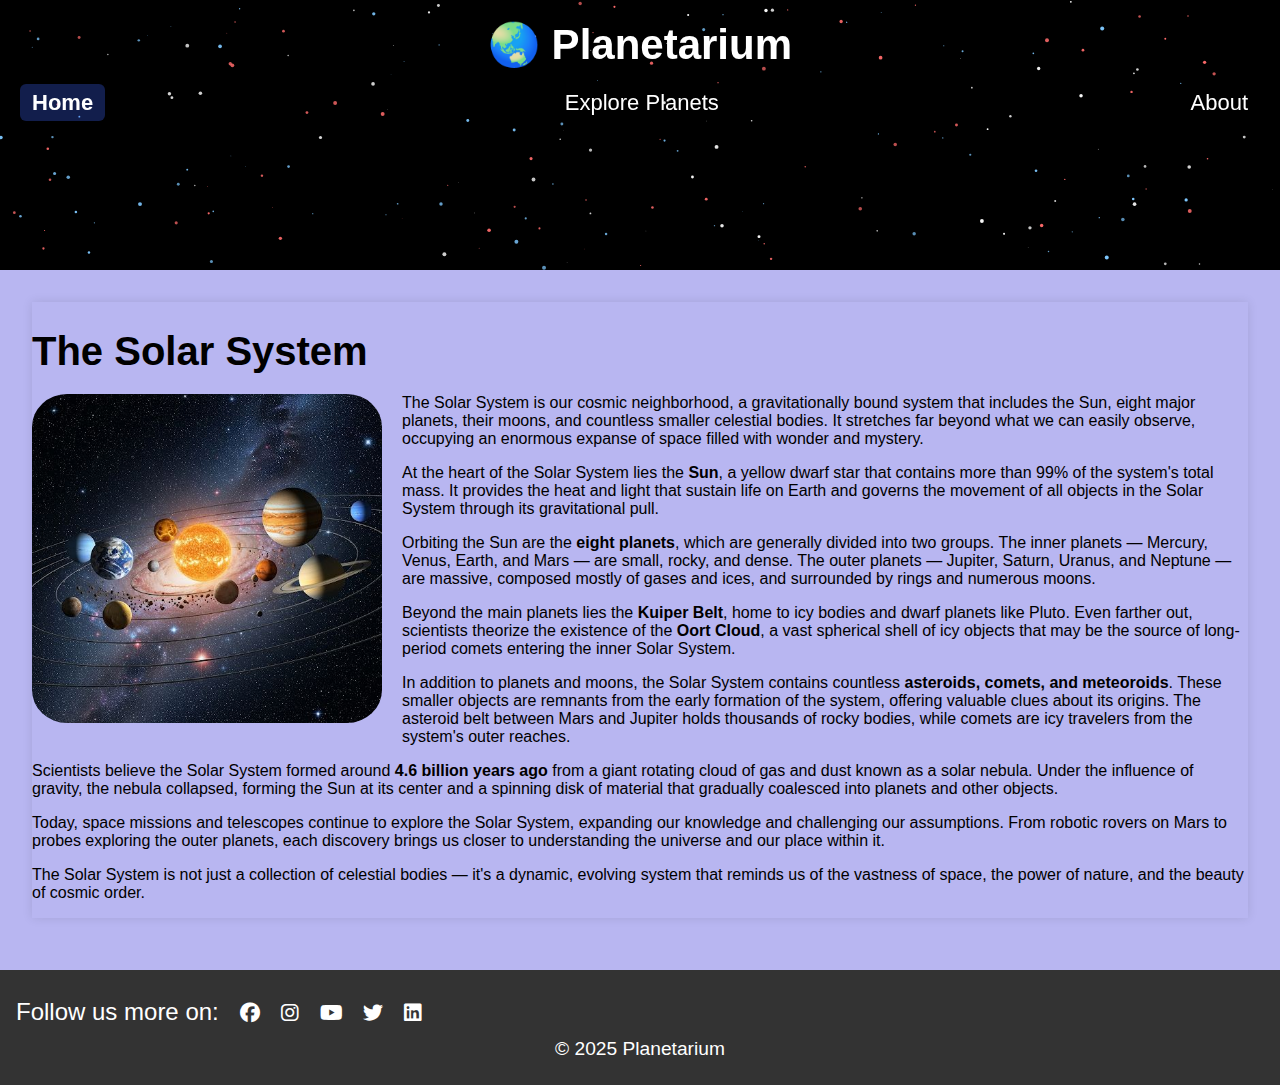
<file: index.html>
<!DOCTYPE html>
<html lang="en">

<head>
    <meta charset="UTF-8" />
    <meta name="viewport" content="width=device-width, initial-scale=1.0" />
    <title>Planetarium</title>
    <link rel="stylesheet" href="https://cdnjs.cloudflare.com/ajax/libs/font-awesome/6.5.0/css/all.min.css" />
    <link rel="stylesheet" href="Navigation.css" />
    <style>
        main {
            display: flex;
            flex-direction: column;
            align-items: center;
            padding: 2em;
        }

        section {
            position: relative;
            width: fit-content;
            margin-bottom: 20px;
            box-shadow: 0 0 10px rgba(0, 0, 0, 0.1);
        }

        .solar-image {
            border-radius: 10%;
            overflow: hidden;
            float: left;
            margin: 0 20px 20px 0;
            width: 350px;
            height: auto;
            max-width: 100%;
        }

        footer {
            background-color: #333;
            color: #fff;
            padding: 1em;
            text-align: center;
            clear: both;
        }
    </style>
</head>

<body>
    <header>
        <canvas id="starCanvas" aria-hidden="true"></canvas>
        <h1>🌏 Planetarium</h1>

        <nav>
            <ul class="left-list">
                <li><a class="active" href="#">Home</a></li>
            </ul>
            <ul class="center-list">
                <li><a href="Explore.html">Explore Planets</a></li>
            </ul>
            <ul class="right-list">
                <li><a href="About.html">About</a></li>
            </ul>
        </nav>
    </header>

    <main>
        <section>
            <h1 style="font-size: 2.5rem; margin-bottom: 20px">The Solar System</h1>
            <img src="Solar System.JPG" alt="Solar System" class="solar-image" />

            <article>
                <p>
                    The Solar System is our cosmic neighborhood, a gravitationally bound
                    system that includes the Sun, eight major planets, their moons, and
                    countless smaller celestial bodies. It stretches far beyond what we
                    can easily observe, occupying an enormous expanse of space filled
                    with wonder and mystery.
                </p>

                <p>
                    At the heart of the Solar System lies the <strong>Sun</strong>, a
                    yellow dwarf star that contains more than 99% of the system's total
                    mass. It provides the heat and light that sustain life on Earth and
                    governs the movement of all objects in the Solar System through its
                    gravitational pull.
                </p>

                <p>
                    Orbiting the Sun are the <strong>eight planets</strong>, which are
                    generally divided into two groups. The inner planets — Mercury,
                    Venus, Earth, and Mars — are small, rocky, and dense. The outer
                    planets — Jupiter, Saturn, Uranus, and Neptune — are massive,
                    composed mostly of gases and ices, and surrounded by rings and
                    numerous moons.
                </p>

                <p>
                    Beyond the main planets lies the <strong>Kuiper Belt</strong>, home
                    to icy bodies and dwarf planets like Pluto. Even farther out,
                    scientists theorize the existence of the
                    <strong>Oort Cloud</strong>, a vast spherical shell of icy objects
                    that may be the source of long-period comets entering the inner
                    Solar System.
                </p>

                <p>
                    In addition to planets and moons, the Solar System contains
                    countless
                    <strong>asteroids, comets, and meteoroids</strong>. These smaller
                    objects are remnants from the early formation of the system,
                    offering valuable clues about its origins. The asteroid belt between
                    Mars and Jupiter holds thousands of rocky bodies, while comets are
                    icy travelers from the system's outer reaches.
                </p>

                <p>
                    Scientists believe the Solar System formed around
                    <strong>4.6 billion years ago</strong> from a giant rotating cloud
                    of gas and dust known as a solar nebula. Under the influence of
                    gravity, the nebula collapsed, forming the Sun at its center and a
                    spinning disk of material that gradually coalesced into planets and
                    other objects.
                </p>

                <p>
                    Today, space missions and telescopes continue to explore the Solar
                    System, expanding our knowledge and challenging our assumptions.
                    From robotic rovers on Mars to probes exploring the outer planets,
                    each discovery brings us closer to understanding the universe and
                    our place within it.
                </p>

                <p>
                    The Solar System is not just a collection of celestial bodies — it's
                    a dynamic, evolving system that reminds us of the vastness of space,
                    the power of nature, and the beauty of cosmic order.
                </p>
            </article>
        </section>
    </main>

    <footer>
        <p style="text-align: left; font-size: 1.5em">
            Follow us more on:
            <a href="https://facebook.com" target="_blank" style="color: white; margin-left: 15px; text-decoration: none">
                <i class="fab fa-facebook"></i>
            </a>
            <a href="https://instagram.com" target="_blank" style="color: white; margin-left: 15px; text-decoration: none">
                <i class="fab fa-instagram"></i>
            </a>
            <a href="https://youtube.com" target="_blank" style="color: white; margin-left: 15px; text-decoration: none">
                <i class="fab fa-youtube"></i>
            </a>
            <a href="https://x.com" target="_blank" style="color: white; margin-left: 15px; text-decoration: none">
                <i class="fab fa-twitter"></i>
            </a>
            <a href="https://linkedin.com" target="_blank" style="color: white; margin-left: 15px; text-decoration: none">
                <i class="fab fa-linkedin"></i>
            </a>
        </p>
        <p style="font-size: larger">&copy; 2025 Planetarium</p>
    </footer>

    <script type="module" src="stars.js"></script>
</body>

</html>
</file>
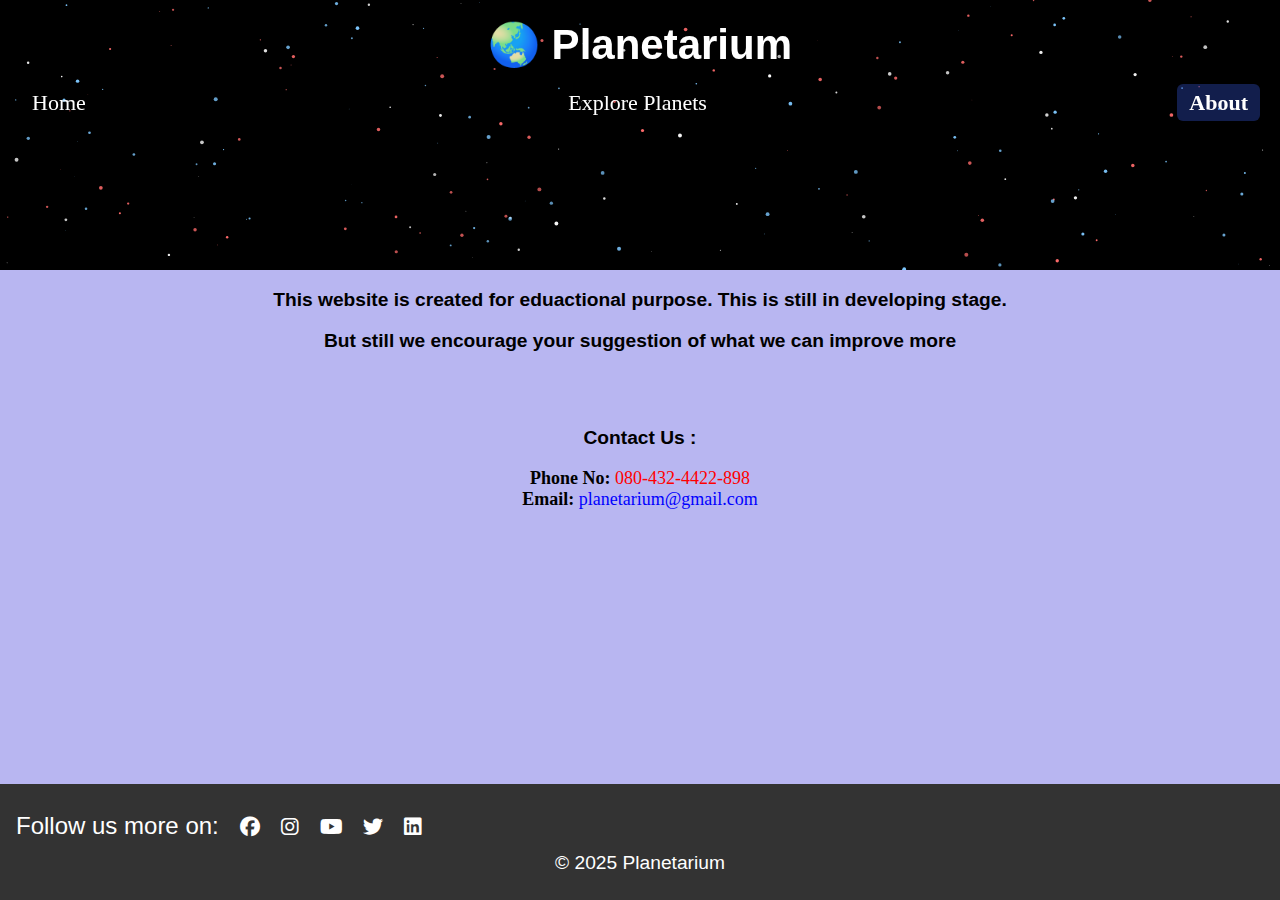
<file: About.html>
<!DOCTYPE html>
<html lang="en">

<head>
    <meta charset="UTF-8" />
    <meta name="viewport" content="width=device-width, initial-scale=1.0" />
    <title>About Planetarium</title>
    <link rel="stylesheet" href="https://cdnjs.cloudflare.com/ajax/libs/font-awesome/6.5.0/css/all.min.css" />
    <link rel="stylesheet" href="Navigation.css" />
    <style>
        html,
        body {
            height: 100%;
            margin: 0;
            padding: 0;
            display: flex;
            flex-direction: column;
        }

        p,
        li {
            text-align: center;
        }

        main,
        section {
            flex: 1;
        }

        li {
            font-family: arial rounded mt !important;
            font-size: large;
        }

        blockquote {
            font-weight: bold;
            font-size: larger;
        }

        footer {
            background-color: #333;
            color: #fff;
            padding: 1em;
            text-align: center;
            clear: both;
        }
    </style>
</head>

<body>
    <header>
        <h1>🌏 Planetarium</h1>

        <nav>
            <ul class="left-list">
                <li><a href="index.html">Home</a></li>
            </ul>
            <ul class="center-list">
                <li><a href="Explore.html">Explore Planets</a></li>
            </ul>
            <ul class="right-list">
                <li><a class="active" href="#">About</a></li>
            </ul>
        </nav>
    </header>

    <main>
        <section>
            <blockquote>
                <p>
                    This website is created for eduactional purpose. This is still in
                    developing stage.
                </p>
                <p>
                    But still we encourage your suggestion of what we can improve more
                </p>
            </blockquote>
            <br /><br />
            <p style="font-weight: bold; font-size: larger">Contact Us :</p>
            <ul style="list-style: none; padding: 0">
                <li>
                    <span style="font-weight: bold">Phone No:</span>
                    <a href="tel:0804324422898" style="color: red; text-decoration: none">080-432-4422-898</a>
                </li>
                <li>
                    <span style="font-weight: bold">Email:</span>
                    <a href="mailto:planetarium@gmail.com" style="color: blue; text-decoration: none">planetarium@gmail.com</a>
                </li>
            </ul>
        </section>
    </main>

    <footer>
        <p style="text-align: left; font-size: 1.5em">
            Follow us more on:
            <a href="https://facebook.com" target="_blank" style="color: white; margin-left: 15px; text-decoration: none">
                <i class="fab fa-facebook"></i>
            </a>
            <a href="https://instagram.com" target="_blank" style="color: white; margin-left: 15px; text-decoration: none">
                <i class="fab fa-instagram"></i>
            </a>
            <a href="https://youtube.com" target="_blank" style="color: white; margin-left: 15px; text-decoration: none">
                <i class="fab fa-youtube"></i>
            </a>
            <a href="https://x.com" target="_blank" style="color: white; margin-left: 15px; text-decoration: none">
                <i class="fab fa-twitter"></i>
            </a>
            <a href="https://linkedin.com" target="_blank" style="color: white; margin-left: 15px; text-decoration: none">
                <i class="fab fa-linkedin"></i>
            </a>
        </p>
        <p style="font-size: larger">&copy; 2025 Planetarium</p>
    </footer>
    <script type="module" src="stars.js"></script>
</body>

</html>
</file>
<file: Navigation.css>
/* Global Page Defaults */
body {
  background-color: #b8b6f1;
  font-family: Arial, sans-serif;
  margin: 0;
  padding: 0;
}

/* ---------- HEADER ---------- */
header {
  background-color: black;
  position: relative;
  height: 30vh;
  min-height: 150px;
  color: #fff;
  text-align: center;
  overflow: hidden;
}

header h1 {
  font-size: clamp(24px, 4vw, 42px);
  line-height: 1.2;
  margin: 20px 0 10px 0;
  position: relative;
  z-index: 2;
}

#starCanvas {
  position: absolute;
  top: 0;
  left: 0;
  width: 100%;
  height: 100%;
  display: block;
  z-index: 1;
}

/* ---------- NAVIGATION ---------- */
nav {
  display: flex;
  justify-content: space-between;
  align-items: center;
  position: relative;
  z-index: 2;
  padding: 10px 20px;
}

nav ul {
  display: flex;
  margin: 0;
  padding: 0;
  list-style: none;
  gap: 15px;
}

nav li {
  margin: 0;
}

nav a {
  font-size: clamp(16px, 2vw, 22px);
  text-decoration: none;
  color: white;
  padding: 6px 12px;
  border-radius: 6px;
  transition: background 0.3s ease;
}

nav a:hover {
  background-color: rgba(59, 101, 251, 0.4);
}

nav a.active {
  font-weight: bold;
  background-color: rgba(59, 101, 251, 0.3);
  color: #fff;
}

.center-list {
  margin: 0 auto;
}

/* ---------- FOOTER ---------- */
footer {
  background-color: #333;
  color: #fff;
  padding: 1em;
  text-align: center;
}

footer p {
  font-size: clamp(12px, 2vw, 18px);
  margin: 0.5em 0;
}

footer a {
  font-size: clamp(14px, 2.5vw, 20px);
  margin-left: 10px;
  text-decoration: none;
  color: white;
}

footer a:hover {
  text-decoration: underline;
}

@media screen and (max-width: 768px) {
  header {
    height: 35vh;
  }

  header h1 {
    font-size: 28px;
  }

  nav {
    flex-direction: column;
    gap: 0.5rem;
  }

  nav ul {
    flex-wrap: wrap;
    justify-content: center;
  }

  nav a {
    font-size: 18px;
    padding: 8px 10px;
  }
}

@media screen and (max-width: 480px) {
  header h1 {
    font-size: 22px;
  }

  nav a {
    font-size: 16px;
    padding: 6px 8px;
  }

  footer p,
  footer a {
    font-size: 14px;
  }
}
</file>
